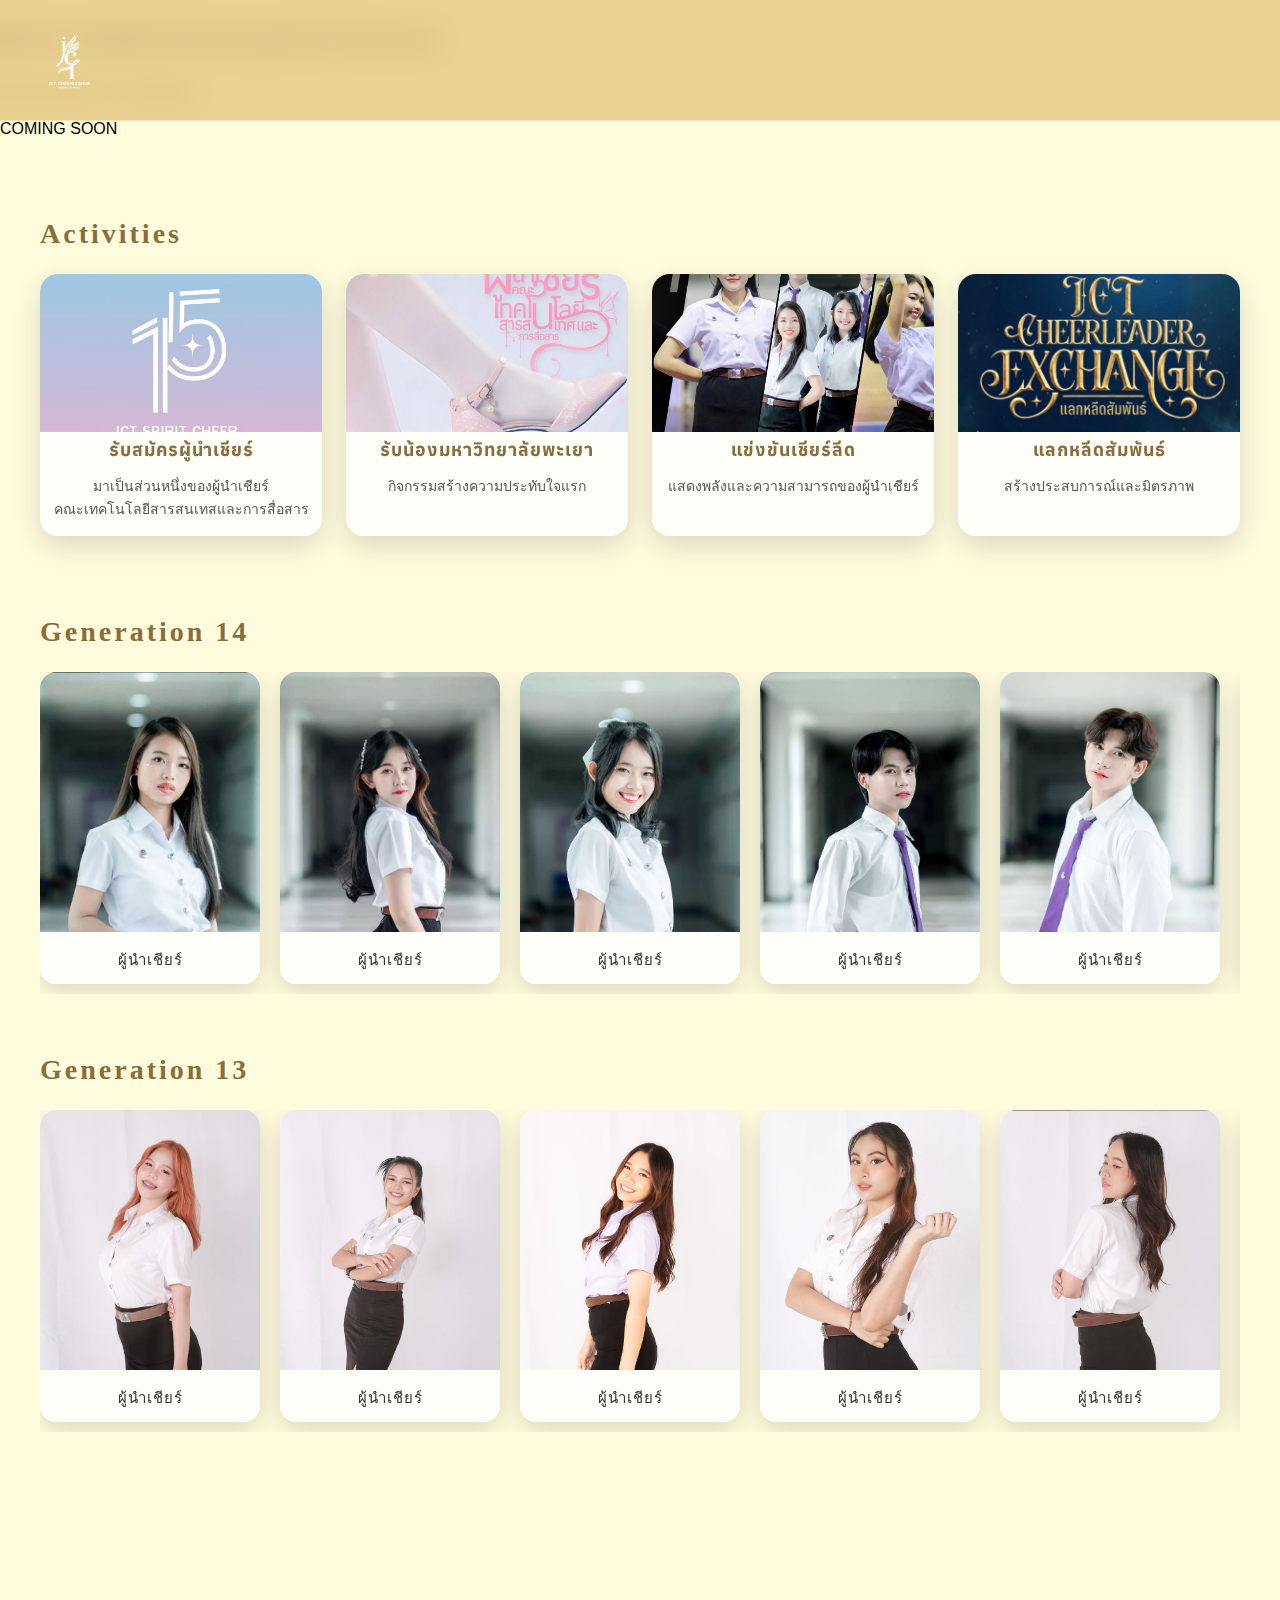
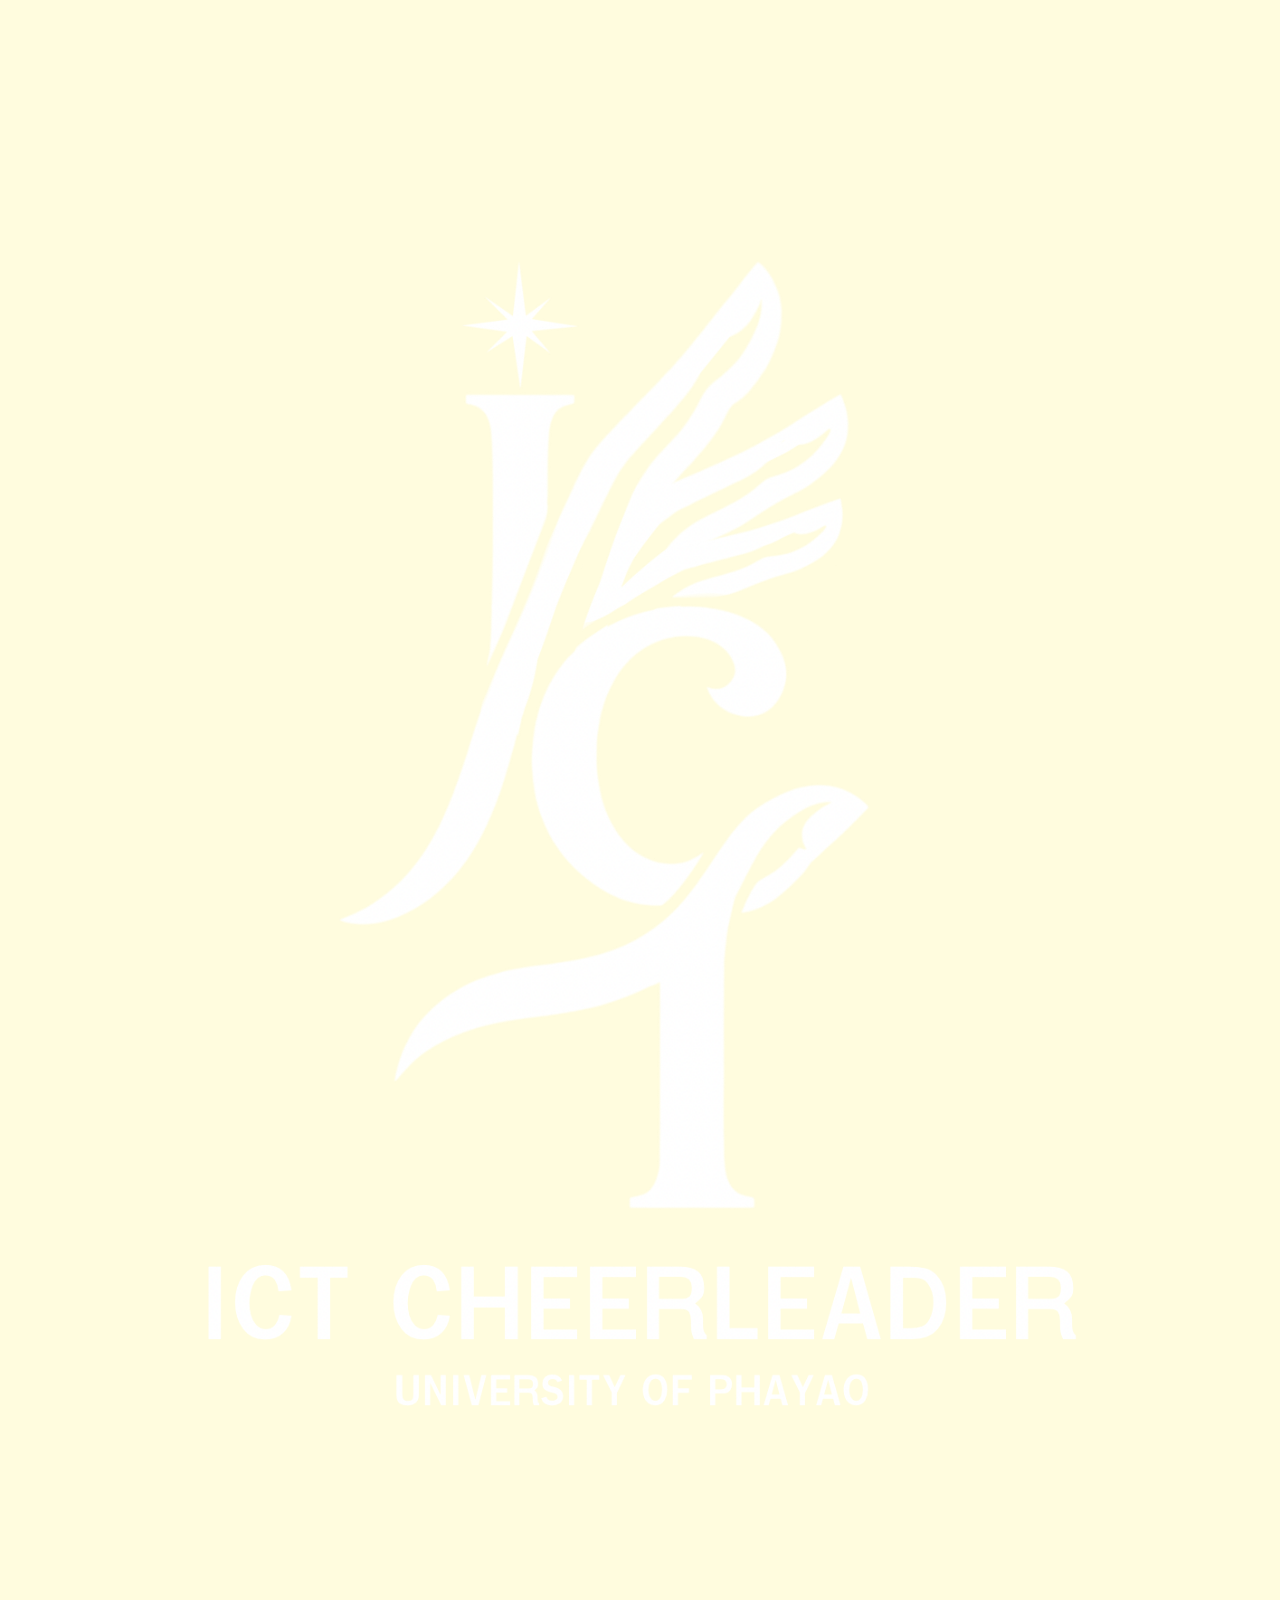
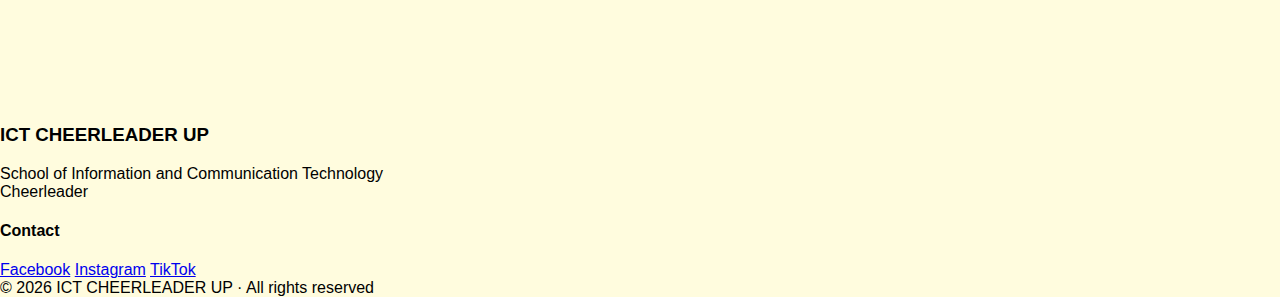
<file: index.html>
<!DOCTYPE html>
<html lang="th">

<head>
    <meta charset="UTF-8">
    <title>ICT CHEERLEADER UP</title>
    <meta name="viewport" content="width=device-width, initial-scale=1.0">

    <!-- Fonts -->
    <link href="https://fonts.googleapis.com/css2?family=Anuphan:wght@300;400;500;600&display=swap" rel="stylesheet">
    <link rel="stylesheet" href="style.css">
    <link rel="shortcut icon" href="photo/android-chrome-192x192.png" sizes="32x32" type="image/x-icon">
</head>

<body>

    <!-- ================= HEADER ================= -->
    <header class="top-header">
        <div class="top-header-inner">
            <img src="photo/IMG_5501.PNG" alt="ICT Cheerleader UP" class="top-logo">
        </div>
    </header>

    <!-- ================= HERO / NEXT GEN ================= -->
    <section class="next-gen">
        <div class="next-gen-overlay">
            <h2>
                NEXT GENERATION
                <span>รุ่นต่อไป กำลังจะมา</span>
            </h2>

            <p>
                พร้อมพลังใหม่ ความคิดใหม่
            </p>

            <div class="next-gen-badge">COMING SOON</div>
        </div>
    </section>

    <!-- ================= ACTIVITIES ================= -->
    <section class="activity-section" id="activity">
        <h2 class="section-title">Activities</h2>

        <div class="activity-grid">
            <article class="activity-card">
                <img src="photo/IMG_2096.PNG" alt="">
                <div class="activity-info">
                    <h3>รับสมัครผู้นำเชียร์</h3>
                    <p>มาเป็นส่วนหนึ่งของผู้นำเชียร์<br>คณะเทคโนโลยีสารสนเทสและการสื่อสาร</p>
                </div>
            </article>

            <article class="activity-card">
                <img src="photo/IMG_2095.PNG" alt="">
                <div class="activity-info">
                    <h3>รับน้องมหาวิทยาลัยพะเยา</h3>
                    <p>กิจกรรมสร้างความประทับใจแรก</p>
                </div>
            </article>

            <article class="activity-card">
                <img src="photo/IMG_2097.PNG" alt="">
                <div class="activity-info">
                    <h3>แข่งขันเชียร์ลีด</h3>
                    <p>แสดงพลังและความสามารถของผู้นำเชียร์</p>
                </div>
            </article>

            <article class="activity-card">
                <img src="photo/IMG_2094.PNG" alt="">
                <div class="activity-info">
                    <h3>แลกหลีดสัมพันธ์</h3>
                    <p>สร้างประสบการณ์และมิตรภาพ</p>
                </div>
            </article>
        </div>
    </section>

    <!-- ================= LEADER ================= -->
    <section class="leader-section">
        <h2 class="section-title">Generation 14</h2>
        <div class="leader-scroll">
            <div class="leader-card"><img src="photo/gen14-1.png">
                <p>ผู้นำเชียร์</p>
            </div>
            <div class="leader-card"><img src="photo/gen14-2.png">
                <p>ผู้นำเชียร์</p>
            </div>
            <div class="leader-card"><img src="photo/gen14-3.png">
                <p>ผู้นำเชียร์</p>
            </div>
            <div class="leader-card"><img src="photo/gen14-4.png">
                <p>ผู้นำเชียร์</p>
            </div>
            <div class="leader-card"><img src="photo/gen14-5.png">
                <p>ผู้นำเชียร์</p>
            </div>
            <div class="leader-card"><img src="photo/gen14-6.png">
                <p>ผู้นำเชียร์</p>
            </div>
        </div>
    </section>

    <section class="leader-section">
        <h2 class="section-title">Generation 13</h2>
        <div class="leader-scroll">
            <div class="leader-card"><img src="photo/gen13-1.png">
                <p>ผู้นำเชียร์</p>
            </div>
            <div class="leader-card"><img src="photo/gen13-2.png">
                <p>ผู้นำเชียร์</p>
            </div>
            <div class="leader-card"><img src="photo/gen13-3.png">
                <p>ผู้นำเชียร์</p>
            </div>
            <div class="leader-card"><img src="photo/gen13-4.png">
                <p>ผู้นำเชียร์</p>
            </div>
            <div class="leader-card"><img src="photo/gen13-5.png">
                <p>ผู้นำเชียร์</p>
            </div>
            <div class="leader-card"><img src="photo/gen13-6.png">
                <p>ผู้นำเชียร์</p>
            </div>
        </div>
    </section>

    <!-- ================= FOOTER ================= -->
    <footer class="footer" id="footer">
        <div class="footer-container">

            <div class="footer-brand">
                <img src="photo/IMG_5501.PNG" alt="">
                <h3>ICT CHEERLEADER UP</h3>
                <p>
                    School of Information and Communication Technology<br>
                    Cheerleader
                </p>
            </div>

            <div class="footer-social">
                <h4>Contact</h4>
                <a href="https://www.facebook.com/" target="_blank">Facebook</a>
                <a href="https://www.instagram.com/spiritcheer_ict.up" target="_blank">Instagram</a>
                <a href="https://www.tiktok.com/@ictspiritcheer.up" target="_blank">TikTok</a>
            </div>

        </div>

        <div class="footer-bottom">
            © 2026 ICT CHEERLEADER UP · All rights reserved
        </div>
    </footer>

</body>

</html>
</file>
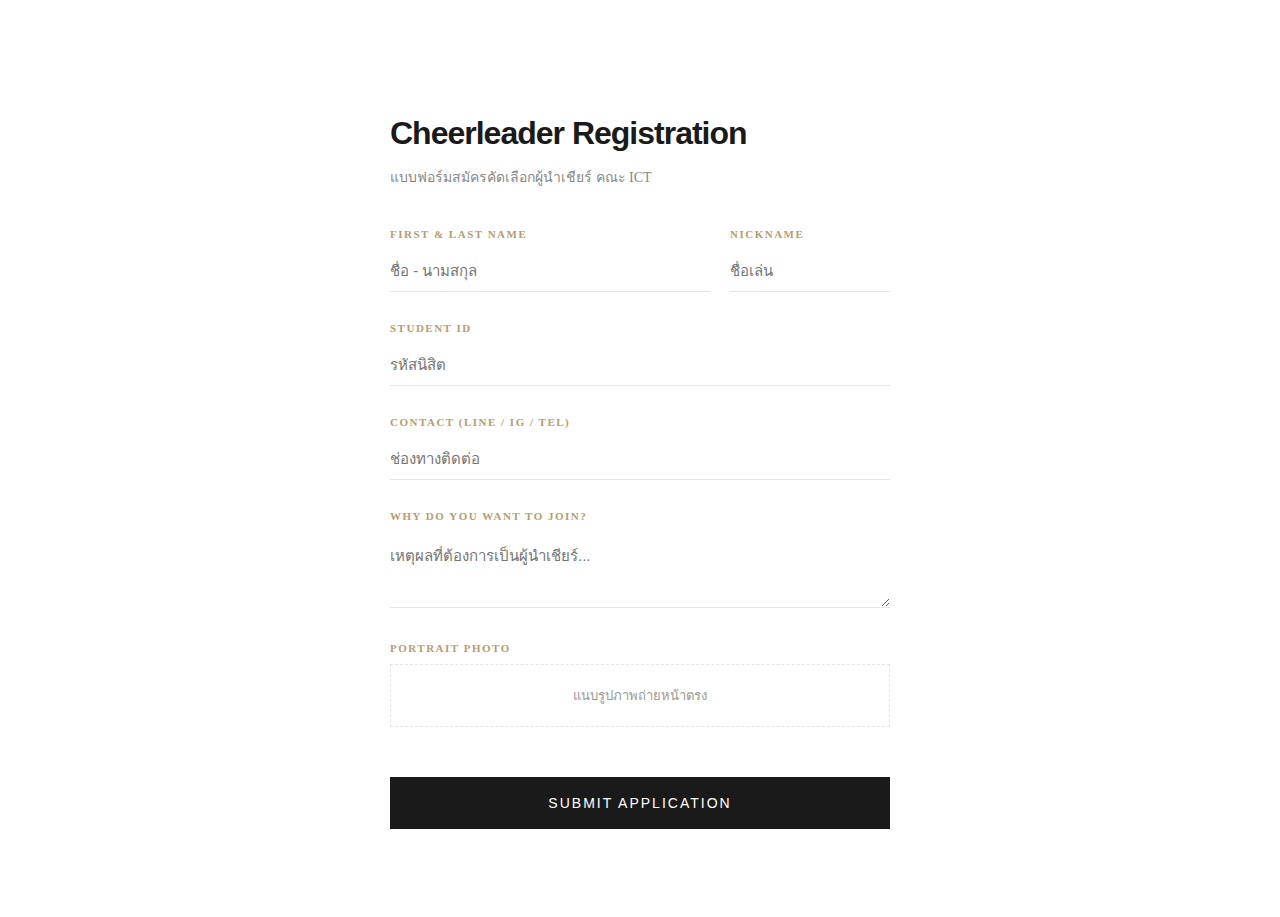
<file: ApplyForMembership.html>
<!DOCTYPE html>
<html lang="en">

<head>
    <meta charset="UTF-8">
    <meta name="viewport" content="width=device-width, initial-scale=1.0">
    <title>Cheerleader Registration</title>
    <link rel="stylesheet" href="ApplyForMembership.css">
</head>

<body>
    <div class="form-container-minimal">
        <form
            action="https://script.google.com/macros/s/AKfycbxT3vcXxigxLRaVNQBGJDk0-3nQRDNeDrbynIEUnea3cerf60UMriNNwRTthxsbq1US/exec"
            method="POST" class="modern-form" id="regForm">
            <h2 class="form-header">Cheerleader Registration</h2>
            <p class="form-description">แบบฟอร์มสมัครคัดเลือกผู้นำเชียร์ คณะ ICT</p>

            <div class="field-row">
                <div class="field-wrapper">
                    <label>First & Last Name</label>
                    <input type="text" name="fullname" placeholder="ชื่อ - นามสกุล" required>
                </div>
                <div class="field-wrapper">
                    <label>Nickname</label>
                    <input type="text" name="nickname" placeholder="ชื่อเล่น" required>
                </div>
            </div>

            <div class="field-wrapper">
                <label>Student ID</label>
                <input type="text" name="student_id" placeholder="รหัสนิสิต" required>
            </div>

            <div class="field-wrapper">
                <label>Contact (Line / IG / Tel)</label>
                <input type="text" name="contact" placeholder="ช่องทางติดต่อ" required>
            </div>

            <div class="field-wrapper">
                <label>Why do you want to join?</label>
                <textarea name="reason" placeholder="เหตุผลที่ต้องการเป็นผู้นำเชียร์..." rows="3" required></textarea>
            </div>

            <div class="field-wrapper">
                <label>Portrait Photo</label>
                <div class="file-input-wrapper">
                    <input type="file" id="photo" accept="image/*" required>
                    <span class="file-custom" id="fileName">แนบรูปภาพถ่ายหน้าตรง</span>
                </div>
            </div>

            <button type="submit" class="btn-modern" id="submitBtn">SUBMIT APPLICATION</button>
        </form>
    </div>

    <script>
        const form = document.getElementById('regForm');
        const submitBtn = document.getElementById('submitBtn');
        const fileInput = document.getElementById('photo');

        // แสดงชื่อไฟล์เมื่อเลือกรูป
        fileInput.addEventListener('change', function () {
            document.getElementById('fileName').innerText = this.files[0].name;
        });

        form.addEventListener('submit', function (e) {
            e.preventDefault();

            submitBtn.disabled = true;
            submitBtn.innerText = "UPLOADING...";

            const file = fileInput.files[0];
            const reader = new FileReader();

            reader.onload = function () {
                const base64Data = reader.result.split(',')[1];
                const data = {
                    base64: base64Data,
                    type: file.type,
                    name: file.name,
                    fullname: form.fullname.value,
                    nickname: form.nickname.value,
                    student_id: form.student_id.value,
                    contact: form.contact.value,
                    reason: form.reason.value
                };

                fetch(form.action, {
                    method: 'POST',
                    body: JSON.stringify(data)
                })
                    .then(res => res.text())
                    .then(response => {
                        alert("สมัครสมาชิกสำเร็จ!");
                        form.reset();
                        document.getElementById('fileName').innerText = "แนบรูปภาพถ่ายหน้าตรง";
                        submitBtn.disabled = false;
                        submitBtn.innerText = "SUBMIT APPLICATION";
                    })
                    .catch(err => {
                        alert("เกิดข้อผิดพลาด กรุณาลองใหม่");
                        submitBtn.disabled = false;
                        submitBtn.innerText = "SUBMIT APPLICATION";
                    });
            };
            reader.readAsDataURL(file);
        });
    </script>
</body>

</html>
</file>
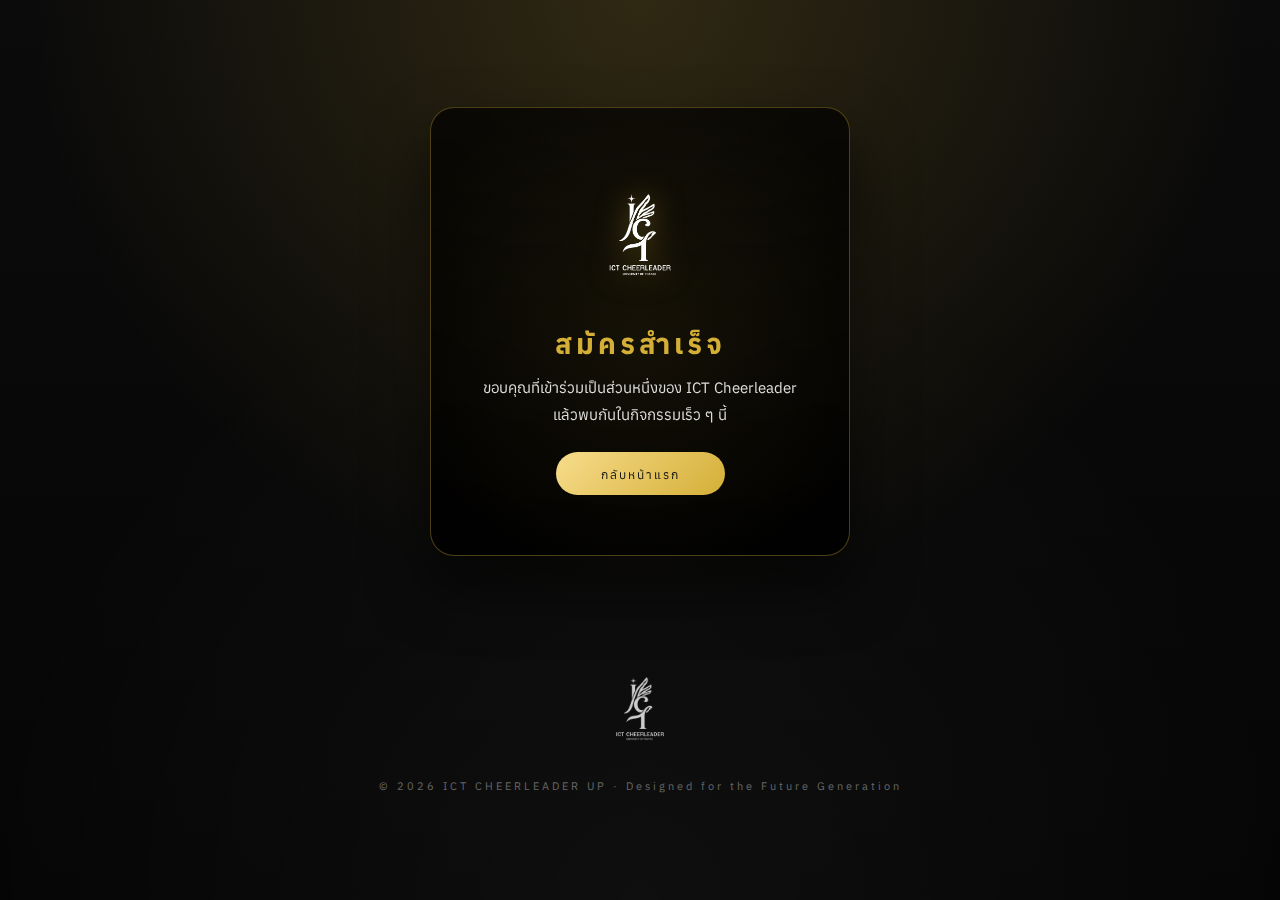
<file: success.html>
<!DOCTYPE html>
<html lang="th">

<head>
    <meta charset="UTF-8">
    <title>สมัครสำเร็จ | ICT CHEERLEADER UP</title>
    <meta name="viewport" content="width=device-width, initial-scale=1.0">

    <!-- favicon -->
    <link rel="shortcut icon" href="photo/logo2.png" type="image/x-icon">

    <!-- Font Awesome -->
    <link rel="stylesheet" href="https://cdnjs.cloudflare.com/ajax/libs/font-awesome/6.5.0/css/all.min.css">

    <!-- CSS -->
    <link rel="stylesheet" href="success.css">
</head>

<body>

    <div class="page-wrap">

        <!-- SUCCESS CARD -->

        <div class="success-box">

            <img src="photo/IMG_5501.PNG">

            <h1>สมัครสำเร็จ</h1>

            <p>
                ขอบคุณที่เข้าร่วมเป็นส่วนหนึ่งของ ICT Cheerleader<br>
                แล้วพบกันในกิจกรรมเร็ว ๆ นี้
            </p>

            <a href="index.html" class="btn-back">กลับหน้าแรก</a>

        </div>

        <!-- FOOTER -->

        <footer class="lux-footer">

            <img src="photo/IMG_5501.PNG">

            <div class="lux-copy">
                © 2026 ICT CHEERLEADER UP · Designed for the Future Generation
            </div>

        </footer>

    </div>

</body>

</html>
</file>
<file: style.css>
/* ===== BASE ===== */
body {
    margin: 0;
    font-family: sans-serif;
    background-color: rgb(255, 252, 222);
}

.container {
    max-width: 1200px;
    width: 100%;
    margin: auto;
    padding: 16px;
}


/* ===== TOP HEADER (GOLD GLASS) ===== */
.top-header {
    position: fixed;
    top: 0;
    left: 0;
    width: 100%;
    z-index: 50;

    background: rgba(229, 201, 132, 0.85);
    backdrop-filter: blur(14px);
    -webkit-backdrop-filter: blur(14px);

    border-bottom: 1px solid rgba(255, 255, 255, 0.4);
}

.top-header-inner {
    max-width: 1200px;
    margin: auto;
    padding: 18px 32px;

    display: flex;
    align-items: center;
    justify-content: space-between;
    /* ซ้าย-ขวาชัด */
}

/* โลโก้ */
.top-logo {
    height: 84px;
    width: auto;
}

/* เมนู */
.top-nav {
    display: flex;
    gap: 28px;
}


.top-nav a {
    text-decoration: none;
    font-family: 'Anuphan', sans-serif;
    font-size: 15px;
    letter-spacing: 1px;

    color: #3b2f15;
    position: relative;
    padding-bottom: 4px;
}

/* เส้นทอง hover */
.top-nav a::after {
    content: "";
    position: absolute;
    left: 0;
    bottom: 0;
    width: 0%;
    height: 1px;
    background: linear-gradient(to right,
            transparent,
            #ffffff,
            transparent);
    transition: width 0.3s ease;
}

.top-nav a:hover::after {
    width: 100%;
}

/* ===== LOGO ===== */
.top-logo {
    height: 84px;
    /* ใหญ่ ชัด หรู */
    width: auto;
}

/* ===== HERO SECTION ===== */
.hero {
    position: relative;
    max-width: 1200px;
    margin: 140px auto 40px;
    border-radius: 18px;
    overflow: hidden;

    background: url("photo/Screenshot 2026-01-17 215956.png") center / cover no-repeat;
}

/* Overlay */
.hero-overlay {
    background: linear-gradient(rgba(255, 255, 255, 0.55),
            rgba(0, 0, 0, 0.55));
    padding: 80px 40px;
}

/* Content */
.hero-content {
    max-width: 700px;
    color: #ffffff;
}

/* ===== Title ===== */
.hero-content h1 {
    font-family: 'Cinzel', serif;
    font-size: clamp(28px, 4vw, 42px);
    margin: 0;
    line-height: 1.25;
}

/* ===== Thai subtitle ===== */
.hero-content h1 span {
    display: block;
    margin-top: 12px;

    font-family: 'Anuphan', sans-serif;
    font-size: clamp(14px, 2.4vw, 18px);
    font-weight: 400;

    letter-spacing: 2px;
    color: #f3e7c4;
    opacity: 0.9;
}

/* เส้นทอง */
.hero-content h1 span::after {
    content: "";
    display: block;
    width: 90px;
    height: 1px;
    margin-top: 10px;

    background: linear-gradient(to right,
            transparent,
            rgba(245, 210, 122, 0.9),
            transparent);
}

/* ===== Description ===== */
.hero-content p {
    margin: 18px 0 28px;
    font-size: 16px;
    line-height: 1.7;
    opacity: 0.95;
}

/* ===== Leader Section ===== */
.leader-section {
    max-width: 1200px;
    margin: 60px auto;
    padding: 0 20px;
}

/* Title */
.section-title {
    font-family: 'Cinzel', serif;
    font-size: clamp(22px, 3vw, 28px);
    letter-spacing: 3px;
    margin-bottom: 24px;
    color: #8a6d3b;
}

/* Scroll */
.leader-scroll {
    display: flex;
    gap: 20px;
    overflow-x: auto;
    padding-bottom: 10px;

    scroll-snap-type: x mandatory;
    -webkit-overflow-scrolling: touch;
}

/* Scrollbar */
.leader-scroll::-webkit-scrollbar {
    height: 6px;
}

.leader-scroll::-webkit-scrollbar-thumb {
    background: rgba(212, 175, 55, 0.5);
    border-radius: 10px;
}

/* Card */
.leader-card {
    min-width: 220px;
    scroll-snap-align: start;

    background: rgba(255, 255, 255, 0.85);
    backdrop-filter: blur(6px);
    border-radius: 16px;
    overflow: hidden;

    box-shadow: 0 8px 24px rgba(0, 0, 0, 0.15);
    text-align: center;
}

/* Image */
.leader-card img {
    width: 100%;
    height: 260px;
    object-fit: cover;
}

/* Text */
.leader-card p {
    margin: 12px 0;
    font-size: 15px;
    letter-spacing: 1px;
    color: #333;
}

/* ===== Activity Section ===== */
.activity-section {
    max-width: 1200px;
    margin: 80px auto;
    padding: 0 20px;
}

/* Grid */
.activity-grid {
    display: grid;
    grid-template-columns: repeat(auto-fit, minmax(260px, 1fr));
    gap: 24px;
}

/* Card */
.activity-card {
    background: rgba(255, 255, 255, 0.85);
    backdrop-filter: blur(6px);
    border-radius: 18px;
    overflow: hidden;

    box-shadow: 0 10px 28px rgba(0, 0, 0, 0.15);
    transition: transform 0.3s ease, box-shadow 0.3s ease;
}

.activity-card:hover {
    transform: translateY(-6px);
    box-shadow: 0 14px 34px rgba(0, 0, 0, 0.22);
}

/* Image */
.activity-card img {
    width: 100%;
    object-fit: cover;
}

/* Info */
.activity-info {
    padding: 2px;
    text-align: center;
}

.activity-info h3 {
    font-family: 'Anuphan', sans-serif;
    font-size: 18px;
    margin: 0 0 8px;
    color: #8a6d3b;
    letter-spacing: 1px;
}

.activity-card img {
    width: 100%;
    aspect-ratio: 16 / 9;
    object-fit: cover;
}

.activity-info p {
    font-size: 14px;
    color: #555;
    line-height: 1.6;
}

.container {
    max-width: 1200px;
    width: 100%;
    margin: auto;
    padding: 16px;
}

.box {
    display: flex;
    gap: 20px;
}

img {
    max-width: 100%;
    height: auto;
}


/* ===== Responsive ===== */
@media (max-width: 768px) {
    .box {
        flex-direction: column;
    }

    h1 {
        font-size: 24px;
    }
}

@media (min-width: 1200px) {
    h1 {
        font-size: 48px;
    }
}
</file>
<file: ApplyForMembership.css>
/* คอนเทนเนอร์หลัก */
.form-container-minimal {
    display: flex;
    justify-content: center;
    padding: 80px 20px;
    background-color: #ffffff;
}

.modern-form {
    width: 100%;
    max-width: 500px;
    text-align: left;
}

/* หัวข้อ */
.form-header {
    font-family: 'Anuphan', sans-serif;
    font-size: 32px;
    font-weight: 600;
    color: #1a1a1a;
    margin-bottom: 5px;
    letter-spacing: -1px;
}

.form-description {
    font-size: 14px;
    color: #888;
    margin-bottom: 40px;
    font-weight: 300;
}

/* การจัดวางแบบแถวคู่ */
.field-row {
    display: grid;
    grid-template-columns: 2fr 1fr;
    gap: 20px;
}

.field-wrapper {
    margin-bottom: 30px;
}

.field-wrapper label {
    display: block;
    font-size: 11px;
    text-transform: uppercase;
    letter-spacing: 1.5px;
    font-weight: 600;
    color: #b89c6d;
    /* สีทองหม่นแบบมินิมอล */
    margin-bottom: 10px;
}

.modern-form input,
.modern-form textarea {
    width: 100%;
    padding: 12px 0;
    border: none;
    border-bottom: 1px solid #e5e5e5;
    font-family: 'Anuphan', sans-serif;
    font-size: 15px;
    background: transparent;
    transition: all 0.3s ease;
    outline: none;
}

/* เมื่อคลิกพิมพ์ */
.modern-form input:focus,
.modern-form textarea:focus {
    border-bottom: 1px solid #1a1a1a;
}

/* ตกแต่งช่องแนบไฟล์ */
.file-input-wrapper {
    position: relative;
    border: 1px dashed #e5e5e5;
    padding: 20px;
    text-align: center;
    cursor: pointer;
}

.file-input-wrapper input[type="file"] {
    position: absolute;
    width: 100%;
    height: 100%;
    top: 0;
    left: 0;
    opacity: 0;
    cursor: pointer;
}

.file-custom {
    font-size: 13px;
    color: #999;
}

/* ปุ่มกด */
.btn-modern {
    width: 100%;
    padding: 18px;
    margin-top: 20px;
    background-color: #1a1a1a;
    color: #fff;
    border: none;
    font-family: 'Anuphan', sans-serif;
    font-size: 14px;
    font-weight: 500;
    letter-spacing: 2px;
    cursor: pointer;
    transition: all 0.3s ease;
}

.btn-modern:hover {
    background-color: #d4af37;
    /* เปลี่ยนเป็นสีทองเวลา Hover */
    transform: translateY(-3px);
}

/* สำหรับมือถือ */
@media (max-width: 480px) {
    .field-row {
        grid-template-columns: 1fr;
    }
}
</file>
<file: success.css>
@import url('https://fonts.googleapis.com/css2?family=Anuphan:wght@300;400;500;600&display=swap');

:root {
    --gold: #d4af37;
    --bg-dark: #050505;
}

/* RESET */

* {
    margin: 0;
    padding: 0;
    box-sizing: border-box;
}

/* BODY */

body {
    min-height: 100vh;
    font-family: 'Anuphan', sans-serif;
    background:
        radial-gradient(circle at top, rgba(212, 175, 55, .18), transparent 55%),
        radial-gradient(circle at bottom, rgba(255, 255, 255, .04), transparent 60%),
        linear-gradient(180deg, #0b0b0b, var(--bg-dark));
    color: white;
}

/* WRAPPER */

.page-wrap {
    min-height: 100vh;
    display: flex;
    flex-direction: column;
    justify-content: center;
    align-items: center;
}

/* SUCCESS CARD */

.success-box {
    background: linear-gradient(180deg, rgba(0, 0, 0, .7), rgba(0, 0, 0, .9));
    border: 1px solid rgba(212, 175, 55, .35);
    padding: 60px 40px;
    max-width: 420px;
    width: 90%;
    border-radius: 24px;
    text-align: center;
    backdrop-filter: blur(14px);
    box-shadow: 0 30px 60px rgba(0, 0, 0, .6);
    animation: softIn .9s ease forwards;
    position: relative;
}

.success-box::after {
    content: "";
    position: absolute;
    inset: -40px;
    background: radial-gradient(circle, rgba(212, 175, 55, .08), transparent 70%);
    z-index: -1;
}

.success-box img {
    width: 90px;
    margin-bottom: 25px;
    filter: drop-shadow(0 0 15px rgba(212, 175, 55, .5));
}

.success-box h1 {
    color: var(--gold);
    letter-spacing: 4px;
    font-size: 28px;
    margin-bottom: 12px;
}

.success-box p {
    font-size: 15px;
    line-height: 1.8;
    color: #ddd;
    margin-bottom: 25px;
}

/* BUTTON */

.btn-back {
    display: inline-block;
    padding: 14px 45px;
    border-radius: 999px;
    background: linear-gradient(135deg, #f7dc8b, #d4af37);
    color: #111;
    text-decoration: none;
    font-size: 12px;
    letter-spacing: 2px;
    transition: .4s;
}

.btn-back:hover {
    transform: translateY(-3px);
    box-shadow: 0 10px 30px rgba(212, 175, 55, .45);
}

/* FOOTER */

.lux-footer {
    margin-top: 100px;
    text-align: center;
    color: #666;
    font-size: 11px;
    letter-spacing: 3px;
}

.lux-footer img {
    width: 70px;
    opacity: .8;
    margin-bottom: 10px;
}

.lux-copy {
    margin-top: 10px;
}

/* ANIMATION */

@keyframes softIn {
    from {
        opacity: 0;
        transform: translateY(20px) scale(.97);
    }

    to {
        opacity: 1;
        transform: none;
    }
}

/* MOBILE */

@media(max-width:480px) {

    .success-box {
        padding: 45px 25px;
    }

    .success-box h1 {
        font-size: 22px;
    }

}
</file>
